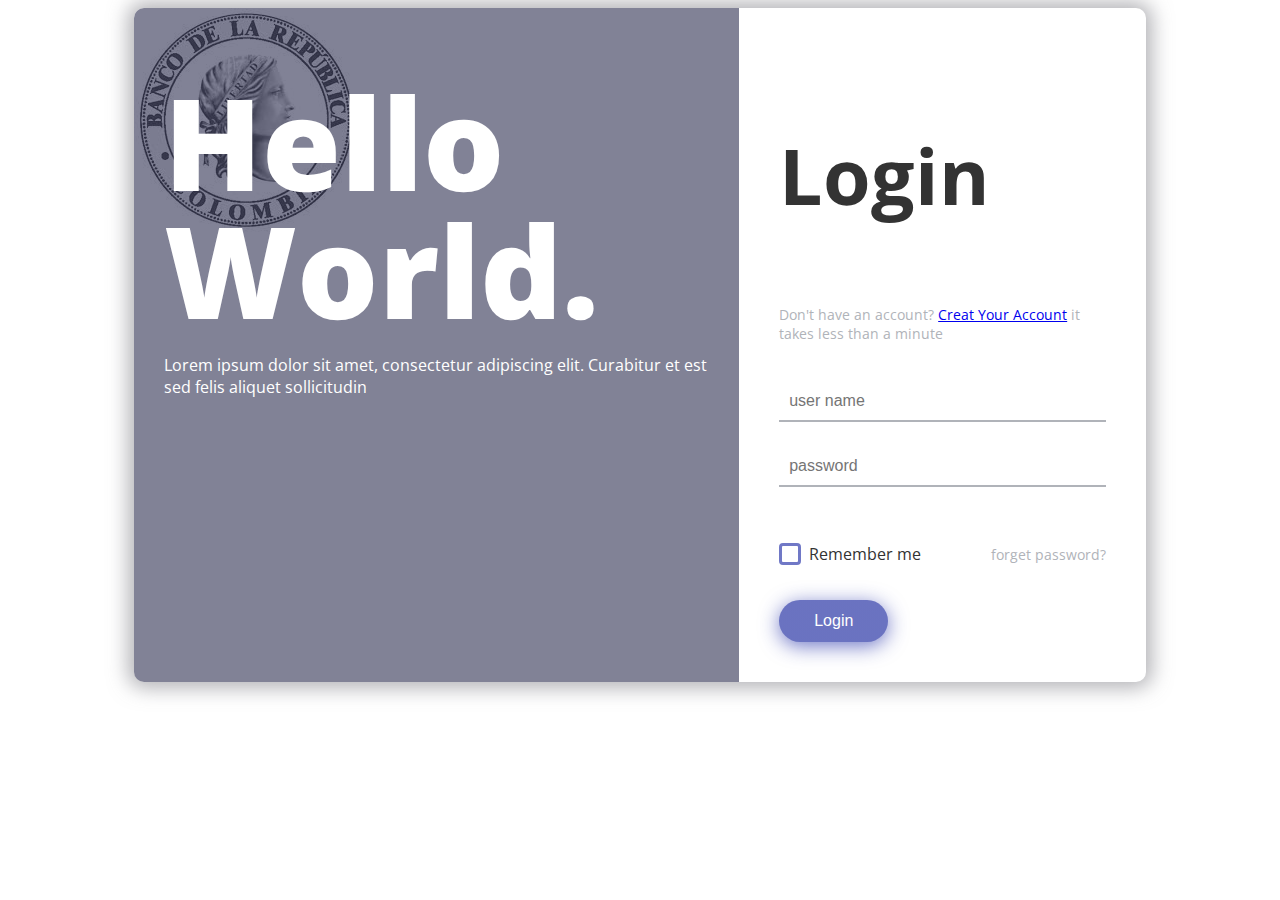
<file: login banco/login-page-in-html-with-css-code/index.html>
<!DOCTYPE html>
<html lang="en" >
<head>
  <meta charset="UTF-8">
  <title>Login Page in HTML with CSS Code Example</title>
  <link href="https://fonts.googleapis.com/css?family=Open+Sans" rel="stylesheet">


<link href="https://maxcdn.bootstrapcdn.com/font-awesome/4.7.0/css/font-awesome.min.css" rel="stylesheet" integrity="sha384-wvfXpqpZZVQGK6TAh5PVlGOfQNHSoD2xbE+QkPxCAFlNEevoEH3Sl0sibVcOQVnN" crossorigin="anonymous"><link rel="stylesheet" href="./style.css">

</head>
<body>
<!-- partial:index.partial.html -->
<div class="box-form">
	<div class="left">
		<div class="overlay">
		<h1>Hello World.</h1>
		<p>Lorem ipsum dolor sit amet, consectetur adipiscing elit.
		Curabitur et est sed felis aliquet sollicitudin</p>
		</div>
	</div>
	
	
		<div class="right">
		<h5>Login</h5>
		<p>Don't have an account? <a href="#">Creat Your Account</a> it takes less than a minute</p>
		<div class="inputs">
			<input type="text" placeholder="user name">
			<br>
			<input type="password" placeholder="password">
		</div>
			
			<br><br>
			
		<div class="remember-me--forget-password">
				<!-- Angular -->
	<label>
		<input type="checkbox" name="item" checked/>
		<span class="text-checkbox">Remember me</span>
	</label>
			<p>forget password?</p>
		</div>
			
			<br>
			<button>Login</button>
	</div>
	
</div>
<!-- partial -->
  
</body>
</html>
</file>
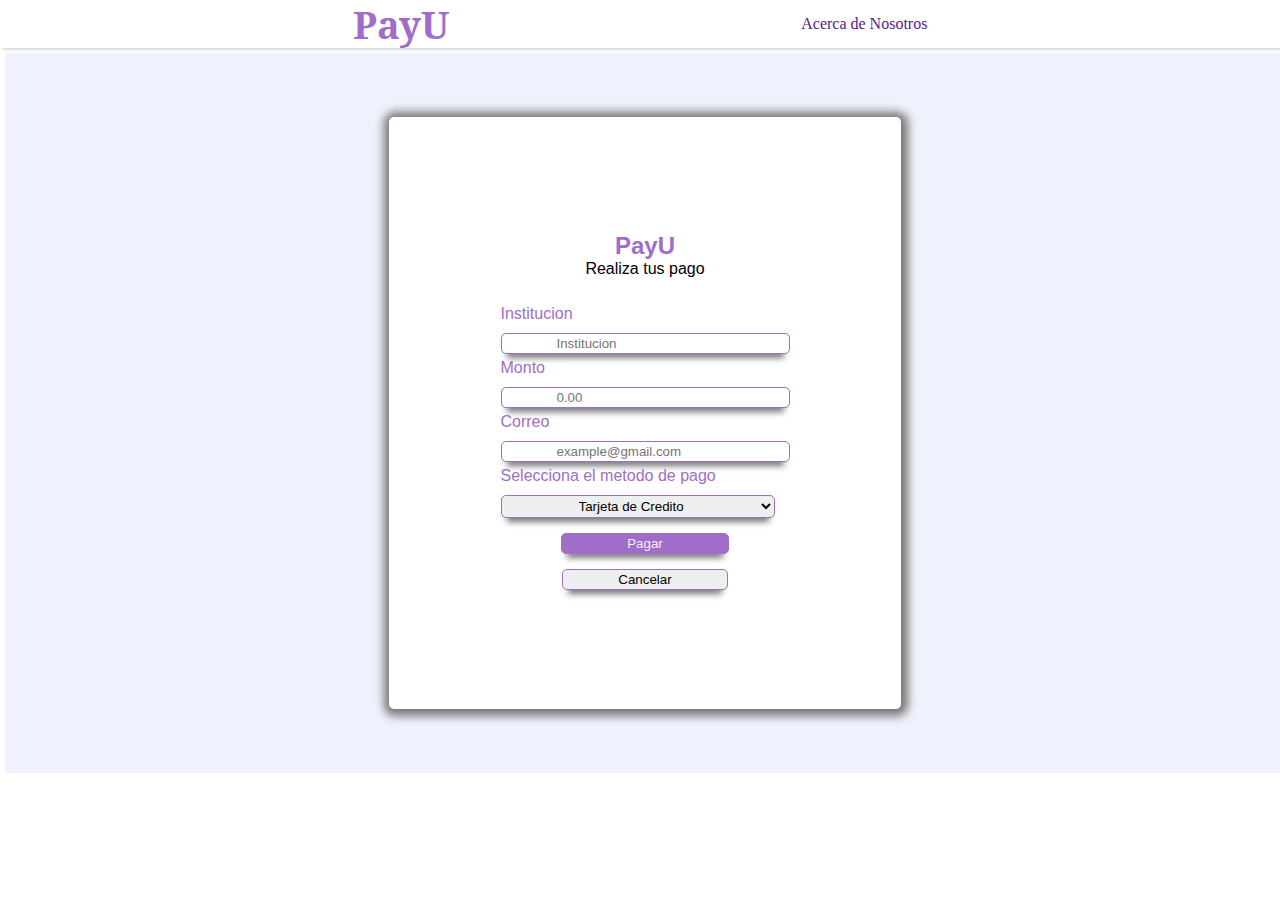
<file: pagos.html>
<!DOCTYPE html>
<html lang="en">
<head>
    <meta charset="UTF-8">
    <meta http-equiv="X-UA-Compatible" content="IE=edge">
    <meta name="viewport" content="width=device-width, initial-scale=1.0">
    <title>Pagos</title>
    <!-- Link css -->
    <link rel="stylesheet" href="./styles/index.css">
    <link rel="stylesheet" href="./styles/pagos.css">
</head>
<body>
    <!-- Header -->
    <section class="header">
        <div class="brand-title">
            <h2>PayU</h2>
        </div>
        <div class="navbar">
            <nav class="nav">
                <ul class="nav-list">
                    <li class="nav-item">
                        <a href="" class="nav-link">Acerca de Nosotros</a>
                    </li>
                </ul>
            </nav>
        </div>
    </section>
    <!-- Fase 1 -->
    <section class="fase1">
        <div class="container-fase">
            <div class="title-fase1">
                <h2>PayU</h2>
                <p>Realiza tus pago</p>
            </div>
            <form action="" method="post">
                <label for="">Institucion</label><br>
                <input type="text" placeholder="Institucion"><br>
                <label for="">Monto</label><br>
                <input type="number" placeholder="0.00"><br>
                <label for="">Correo</label><br>
                <input type="email" placeholder="example@gmail.com"><br>
                <label for="">Selecciona el metodo de pago</label><br>
                <select name="" id="">
                    <option value="">Tarjeta de Credito</option>
                    <option value="">Tarjeta de Debito</option>
                </select>
                <div class="container-button">
                    <input type="submit" value="Pagar">
                    <input type="button" value="Cancelar">
                </div>
            </form>
        </div>
    </section>
</body>
</html>
</file>
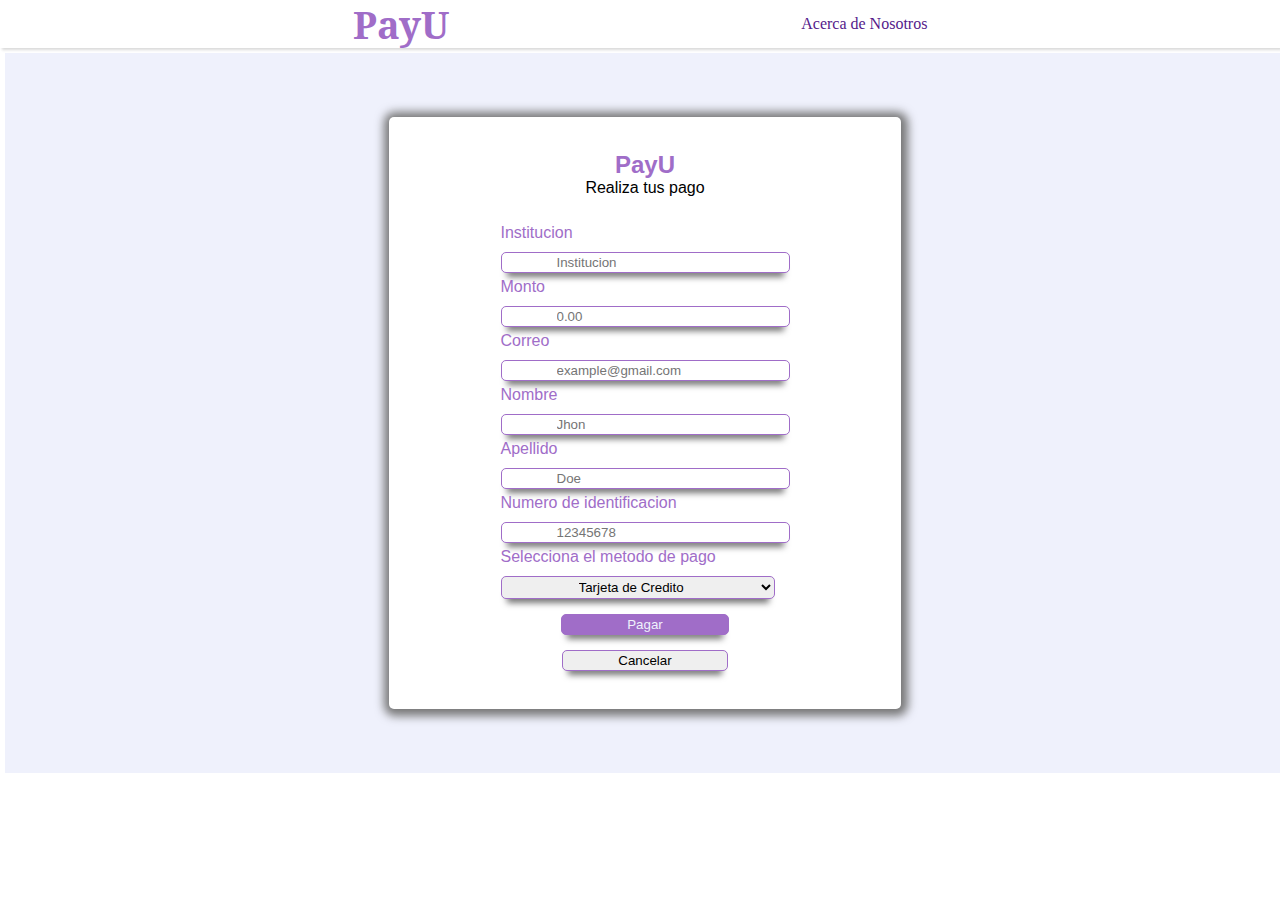
<file: pagos2.html>
<!DOCTYPE html>
<html lang="en">
<head>
    <meta charset="UTF-8">
    <meta http-equiv="X-UA-Compatible" content="IE=edge">
    <meta name="viewport" content="width=device-width, initial-scale=1.0">
    <title>Pagos</title>
    <!-- Link css -->
    <link rel="stylesheet" href="./styles/index.css">
    <link rel="stylesheet" href="./styles/pagos.css">
</head>
<body>
    <!-- Header -->
    <section class="header">
        <div class="brand-title">
            <h2>PayU</h2>
        </div>
        <div class="navbar">
            <nav class="nav">
                <ul class="nav-list">
                    <li class="nav-item">
                        <a href="" class="nav-link">Acerca de Nosotros</a>
                    </li>
                </ul>
            </nav>
        </div>
    </section>
    <!-- Fase 1 -->
    <section class="fase1">
        <div class="container-fase">
            <div class="title-fase1">
                <h2>PayU</h2>
                <p>Realiza tus pago</p>
            </div>
            <form action="" method="post">
                <label for="">Institucion</label><br>
                <input type="text" placeholder="Institucion" readonly><br>
                <label for="">Monto</label><br>
                <input type="number" placeholder="0.00" readonly><br>
                <label for="">Correo</label><br>
                <input type="email" placeholder="example@gmail.com" readonly><br>
                <label for="">Nombre</label><br>
                <input type="text" placeholder="Jhon"><br>
                <label for="">Apellido</label><br>
                <input type="Text" placeholder="Doe"><br>
                <label for="">Numero de identificacion</label><br>
                <input type="number" placeholder="12345678"><br>
                <label for="">Selecciona el metodo de pago</label><br>
                <select name="" id="">
                    <option value="">Tarjeta de Credito</option>
                    <option value="">Tarjeta de Debito</option>
                </select>
                <div class="container-button">
                    <input type="submit" value="Pagar">
                    <input type="button" value="Cancelar">
                </div>
            </form>
        </div>
    </section>
</body>
</html>
</file>
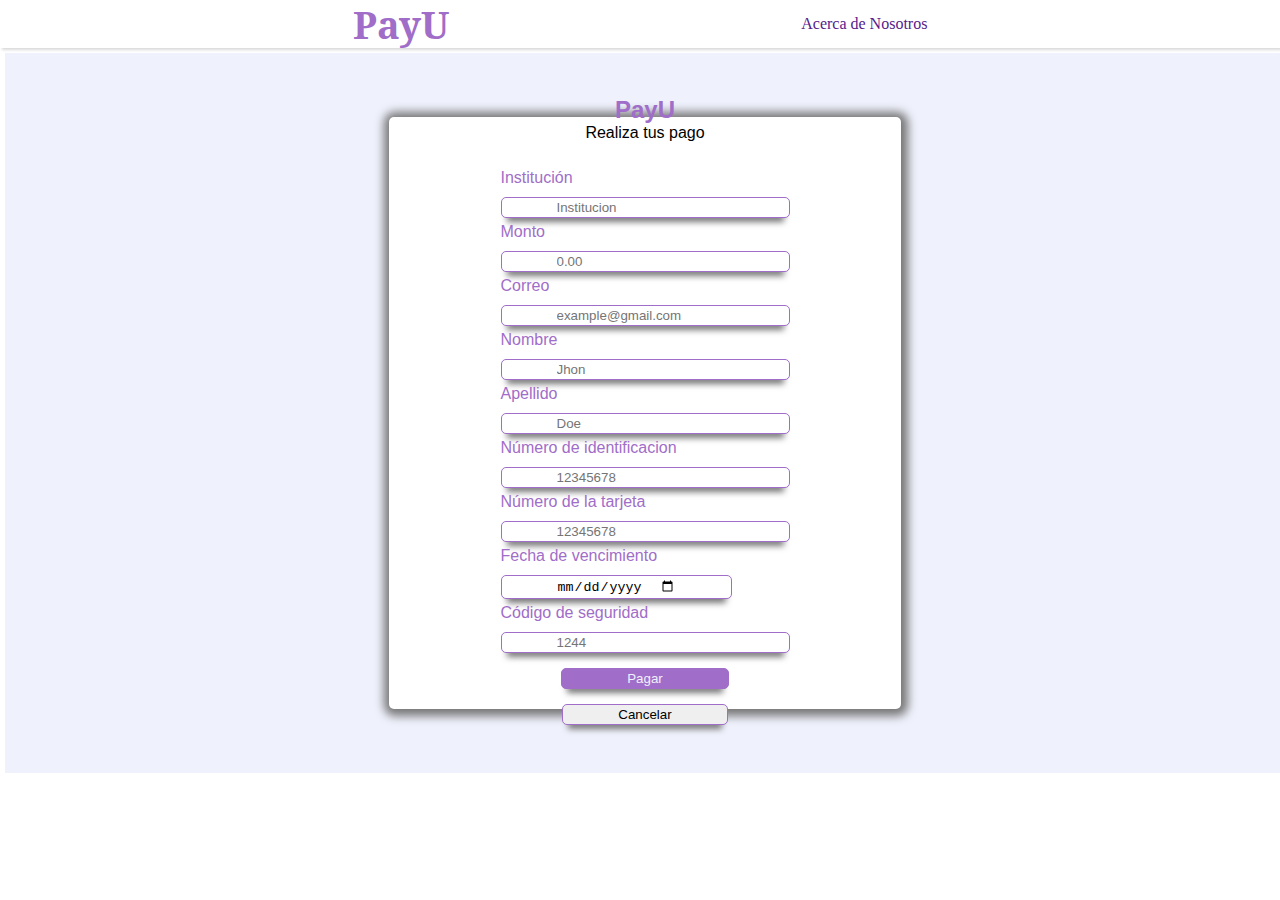
<file: pagos3.html>
<!DOCTYPE html>
<html lang="en">
<head>
    <meta charset="UTF-8">
    <meta http-equiv="X-UA-Compatible" content="IE=edge">
    <meta name="viewport" content="width=device-width, initial-scale=1.0">
    <title>Pagos</title>
    <!-- Link css -->
    <link rel="stylesheet" href="./styles/index.css">
    <link rel="stylesheet" href="./styles/pagos.css">
</head>
<body>
    <!-- Header -->
    <section class="header">
        <div class="brand-title">
            <h2>PayU</h2>
        </div>
        <div class="navbar">
            <nav class="nav">
                <ul class="nav-list">
                    <li class="nav-item">
                        <a href="" class="nav-link">Acerca de Nosotros</a>
                    </li>
                </ul>
            </nav>
        </div>
    </section>
    <!-- Fase 1 -->
    <section class="fase1">
        <div class="container-fase">
            <div class="title-fase1">
                <h2>PayU</h2>
                <p>Realiza tus pago</p>
            </div>
            <form action="" method="post">
                <label for="">Institución</label><br>
                <input type="text" placeholder="Institucion" readonly><br>
                <label for="">Monto</label><br>
                <input type="number" placeholder="0.00" readonly><br>
                <label for="">Correo</label><br>
                <input type="email" placeholder="example@gmail.com" readonly><br>
                <label for="">Nombre</label><br>
                <input type="text" placeholder="Jhon"><br>
                <label for="">Apellido</label><br>
                <input type="Text" placeholder="Doe"><br>
                <label for="">Número de identificacion</label><br>
                <input type="number" placeholder="12345678"><br>
                <label for="">Número de la tarjeta</label><br>
                <input type="number" placeholder="12345678"><br>
                <label for="">Fecha de vencimiento</label><br>
                <input type="date" placeholder="12/12/12"><br>
                <label for="">Código de seguridad</label><br>
                <input type="number" placeholder="1244"><br>
                <div class="container-button">
                    <input type="submit" value="Pagar">
                    <input type="button" value="Cancelar">
                </div>
            </form>
        </div>
    </section>
</body>
</html>
</file>
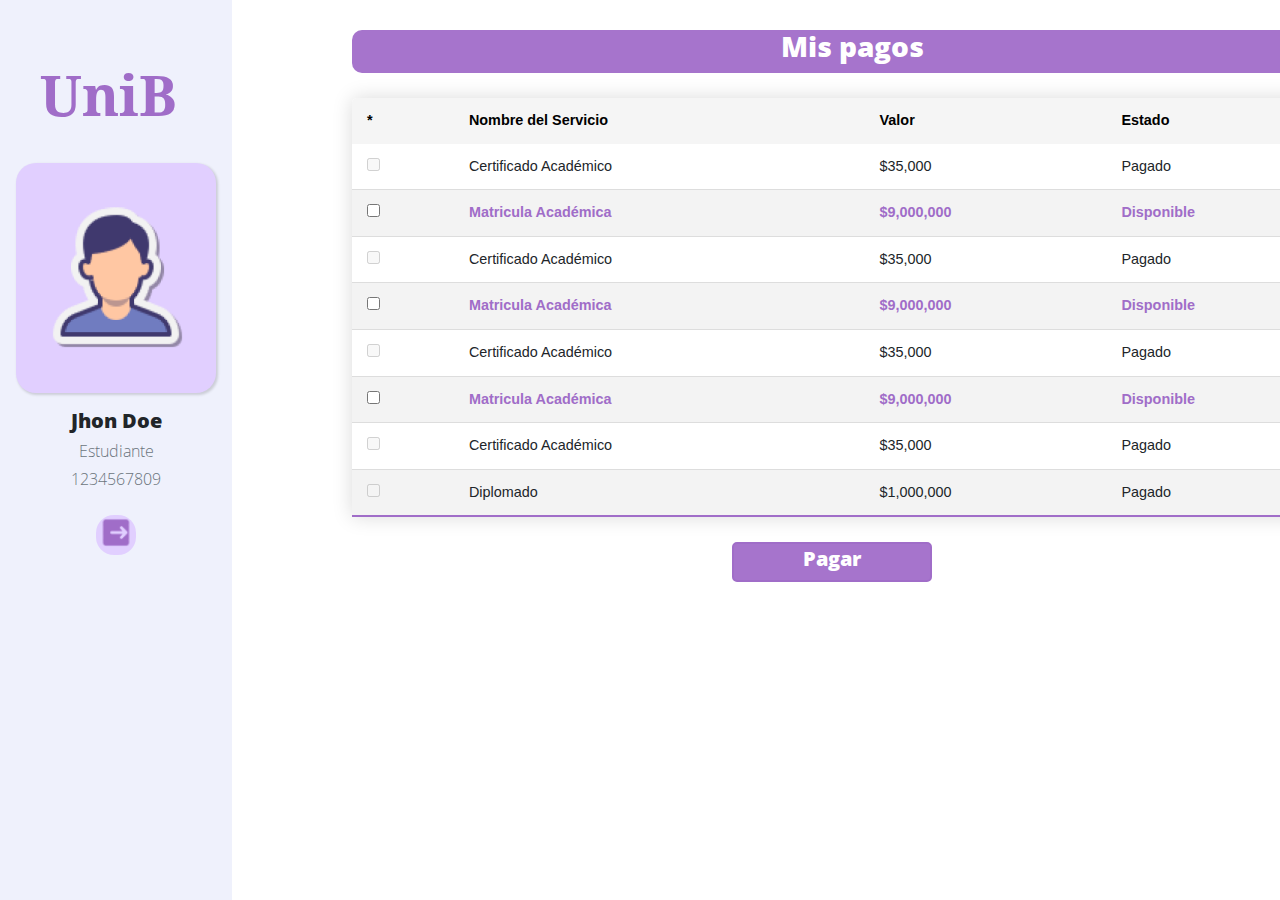
<file: index/availpay.html>
<!doctype html>
<html lang="en">
  <head>
    <!-- Required meta tags -->
    <meta charset="utf-8">
    <meta name="viewport" content="width=device-width, initial-scale=1, shrink-to-fit=no">
    <link rel="stylesheet" href="/assets/css/availpay.css">
    <!-- Bootstrap CSS -->
    <link rel="stylesheet" href="https://cdn.jsdelivr.net/npm/bootstrap@4.3.1/dist/css/bootstrap.min.css" integrity="sha384-ggOyR0iXCbMQv3Xipma34MD+dH/1fQ784/j6cY/iJTQUOhcWr7x9JvoRxT2MZw1T" crossorigin="anonymous">

    <title>Mis pagos</title>
  </head>
  <body>
    <nav class="navbar navbar-expand d-flex flex-column align-item-start">
      <a href="" class="navbar-brand text-light mt-5">
        <div class="display-4 font-weight-bold" style="font-family: Noto Serif; color: #A06DC8;">UniB</div>
      </a>
      <div class="image">
        <img src="/assets/img/User.png" alt="avatar" class=" img-fluid" style="width: 150px;">
      </div>
      <div class="name">
        <h5 class="my-3">Jhon Doe</h5>
      </div>
      <div class="id">
        <p class="text-muted mb-1">Estudiante</p>
        <p class="text-muted mb-4">1234567809</p>
      </div>

      <a  class="circle" href="/index/profile.html">
        <img src="/assets/img/Logout.png" alt="avatar" class=" img-fluid" style="width: 150px;">
      </a>

    </nav>

    <div class="tabla-info">
      <div class="title">
        <h3 class="text-center">Mis pagos</h3>
      </div>
      <table class="content-table">
        <thead>
          <tr class="main">
            <th>*</th>
            <th>Nombre del Servicio</th>
            <th>Valor</th>
            <th>Estado</th>
            
          </tr>
        </thead>
        <tbody>
          <tr class="first-line">
            <td><input class="mark" type="checkbox" disabled></td>
            <td>Certificado Académico</td>
            <td>$35,000</td>
            <td>Pagado</td>
            
          </tr>
          <tr class="active-row">
            <td><input class="mark" type="checkbox"></td>
            <td>Matricula Académica</td>
            <td>$9,000,000</td>
            <td>Disponible</td>
            
          </tr>
          <tr>
            <td><input class="mark" type="checkbox"disabled></td>
            <td>Certificado Académico</td>
            <td>$35,000</td>
            <td>Pagado</td>
            
          </tr>
          <tr class="active-row">
            <td><input class="mark" type="checkbox"></td>
            <td>Matricula Académica</td>
            <td>$9,000,000</td>
            <td>Disponible</td>
            
          </tr>
          <tr>
            <td><input class="mark" type="checkbox" disabled></td>
            <td>Certificado Académico</td>
            <td>$35,000</td>
            <td>Pagado</td>
            
          </tr>
          <tr class="active-row">
            <td><input class="mark" type="checkbox"></td>
            <td>Matricula Académica</td>
            <td>$9,000,000</td>
            <td>Disponible</td>
            
          </tr>
          <tr>
            <td><input class="mark" type="checkbox" disabled></td>
            <td>Certificado Académico</td>
            <td>$35,000</td>
            <td>Pagado</td>
           
          </tr>
          <tr>
            <td><input class="mark" type="checkbox" disabled></td>
            <td>Diplomado</td>
            <td>$1,000,000</td>
            <td>Pagado</td>
           
          </tr>
        </tbody>
      </table>

      <div class="pay">
        <a href="#">Pagar</a>
    </div>
      

    </div>
  </body>
</html>
</file>
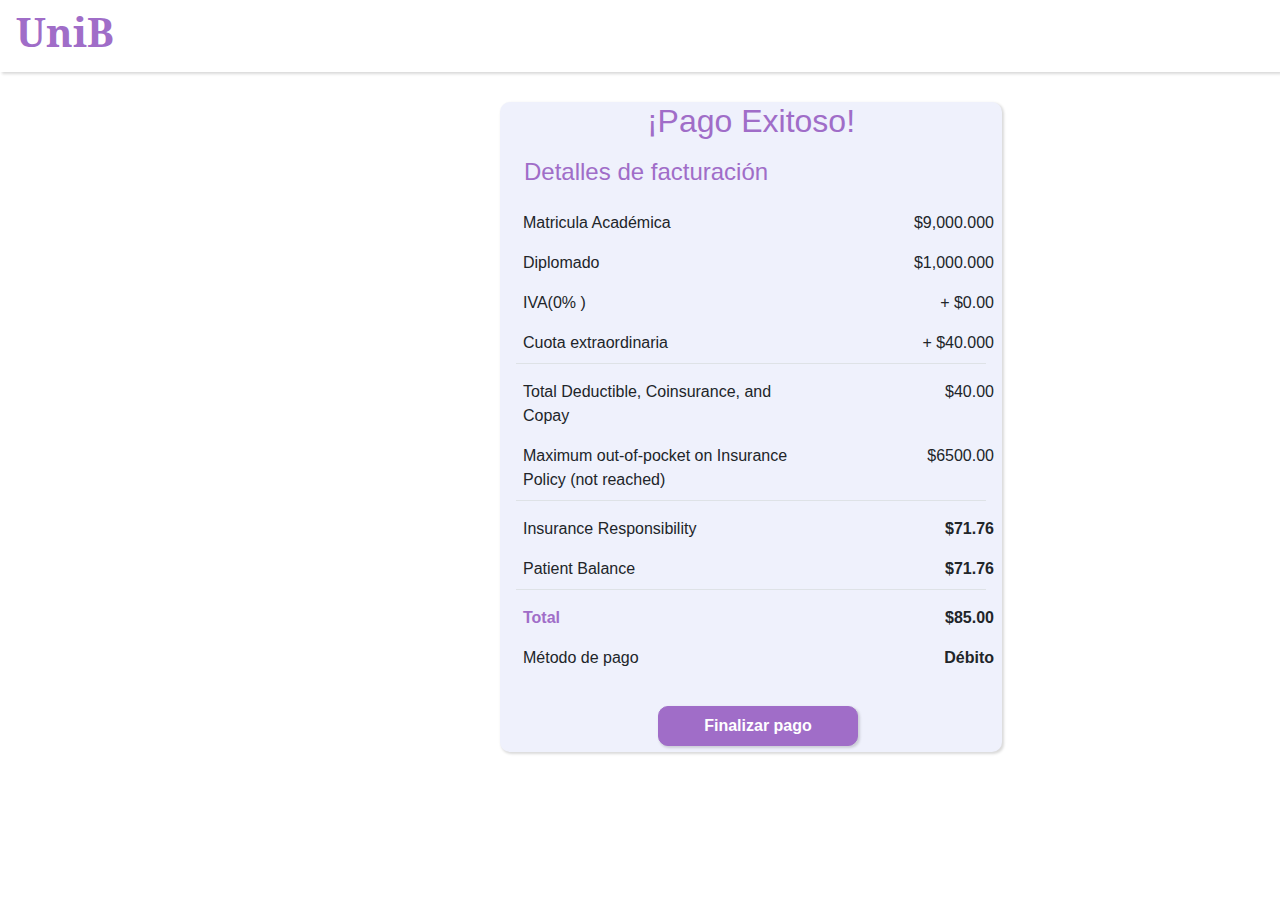
<file: index/endpay.html>
<!doctype html>
<html lang="en">
  <head>
    <!-- Required meta tags -->
    <meta charset="utf-8">
    <meta name="viewport" content="width=device-width, initial-scale=1, shrink-to-fit=no">
    <link rel="stylesheet" href="/assets/css/endpay.css">
    <!-- Bootstrap CSS -->
    <link rel="stylesheet" href="https://cdn.jsdelivr.net/npm/bootstrap@4.3.1/dist/css/bootstrap.min.css" integrity="sha384-ggOyR0iXCbMQv3Xipma34MD+dH/1fQ784/j6cY/iJTQUOhcWr7x9JvoRxT2MZw1T" crossorigin="anonymous">

    <title>UniB-Pago Completado</title>
  </head>
  <body>
    
    <header>
        <div class="navbar">
            <div class="titulo">
                <h1>UniB</h1>
            </div>
        </div>
    
     </header>

    <div class="Box">
        <div style="text-align: center; margin-top:10px; margin-bottom: 10px;color: #A06DC8;"><h2>¡Pago Exitoso!</h2></div>

        <div class="p-2 ml-3"><h4 style="color:#A06DC8 ;">Detalles de facturación</h4></div>
        <div class="p-2 d-flex">
            <div class="col-8">Matricula Académica</div>
            <div class="ml-auto">$9,000.000</div>
        </div>
        <div class="p-2 d-flex">
            <div class="col-8">Diplomado</div>
            <div class="ml-auto">$1,000.000</div>
        </div>
        <div class="p-2 d-flex">
            <div class="col-8">IVA(0% )</div>
            <div class="ml-auto">+ $0.00</div>
        </div>
        <div class="p-2 d-flex">
            <div class="col-8">Cuota extraordinaria</div>
            <div class="ml-auto">+ $40.000</div>
        </div>
        <div class="border-top px-4 mx-3">
        </div>
        <div class="p-2 d-flex pt-3">
            <div class="col-8">Total Deductible, Coinsurance, and Copay</div>
            <div class="ml-auto">$40.00</div>
        </div>
        <div class="p-2 d-flex">
            <div class="col-8">Maximum out-of-pocket on Insurance Policy (not reached)</div>
            <div class="ml-auto">$6500.00</div>
        </div>
        <div class="border-top px-4 mx-3"></div>
        <div class="p-2 d-flex pt-3">
            <div class="col-8">Insurance Responsibility</div>
            <div class="ml-auto"><b>$71.76</b></div>
        </div>
        <div class="p-2 d-flex">
            <div class="col-8">Patient Balance  <span class="fa fa-question-circle text-secondary"></span></div>
            <div class="ml-auto"><b>$71.76</b></div>
        </div>
        <div class="border-top px-4 mx-3"></div>
        <div class="p-2 d-flex pt-3">
            <div class="col-8"><b style="color: #A06DC8 ;">Total</b></div>
            <div class="ml-auto"><b class="green">$85.00</b></div>
        </div>
        <div class="p-2 d-flex">
            <div class="col-8">Método de pago</div>
            <div class="ml-auto"><b class="green">Débito</b></div>
        </div>

        <div class="p-2 d-flex" >
            <button class="volver" >Finalizar pago</button>
        </div>
    </div>
      

    </div>
  </body>
</html>
</file>
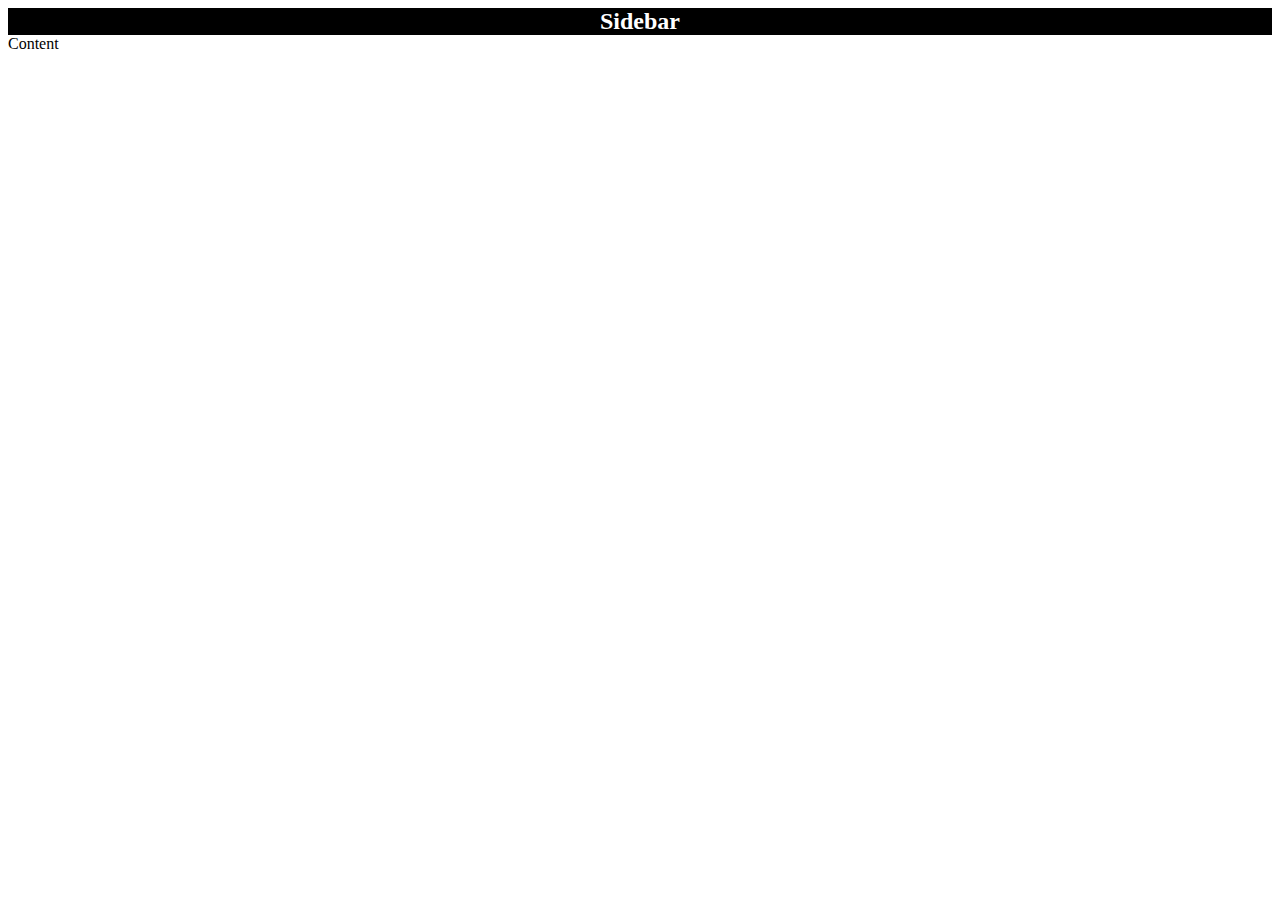
<file: index/example.html>
<!DOCTYPE html>
<html lang="en">
<head>
    <meta charset="UTF-8">
    <meta http-equiv="X-UA-Compatible" content="IE=edge">
    <meta name="viewport" content="width=device-width, initial-scale=1.0">
    <title>Document</title>
    <link rel="stylesheet" href="/assets/css/example.css">
</head>
<body>
    <div class="main-container">
        <aside class="sidebar">
           <span class="inner-text"> Sidebar </span>
        </aside>

        <main class="content">
            <spanclass="inner-text"> Content </span>

        </main>
    </div>
    
</body>
</html>
</file>
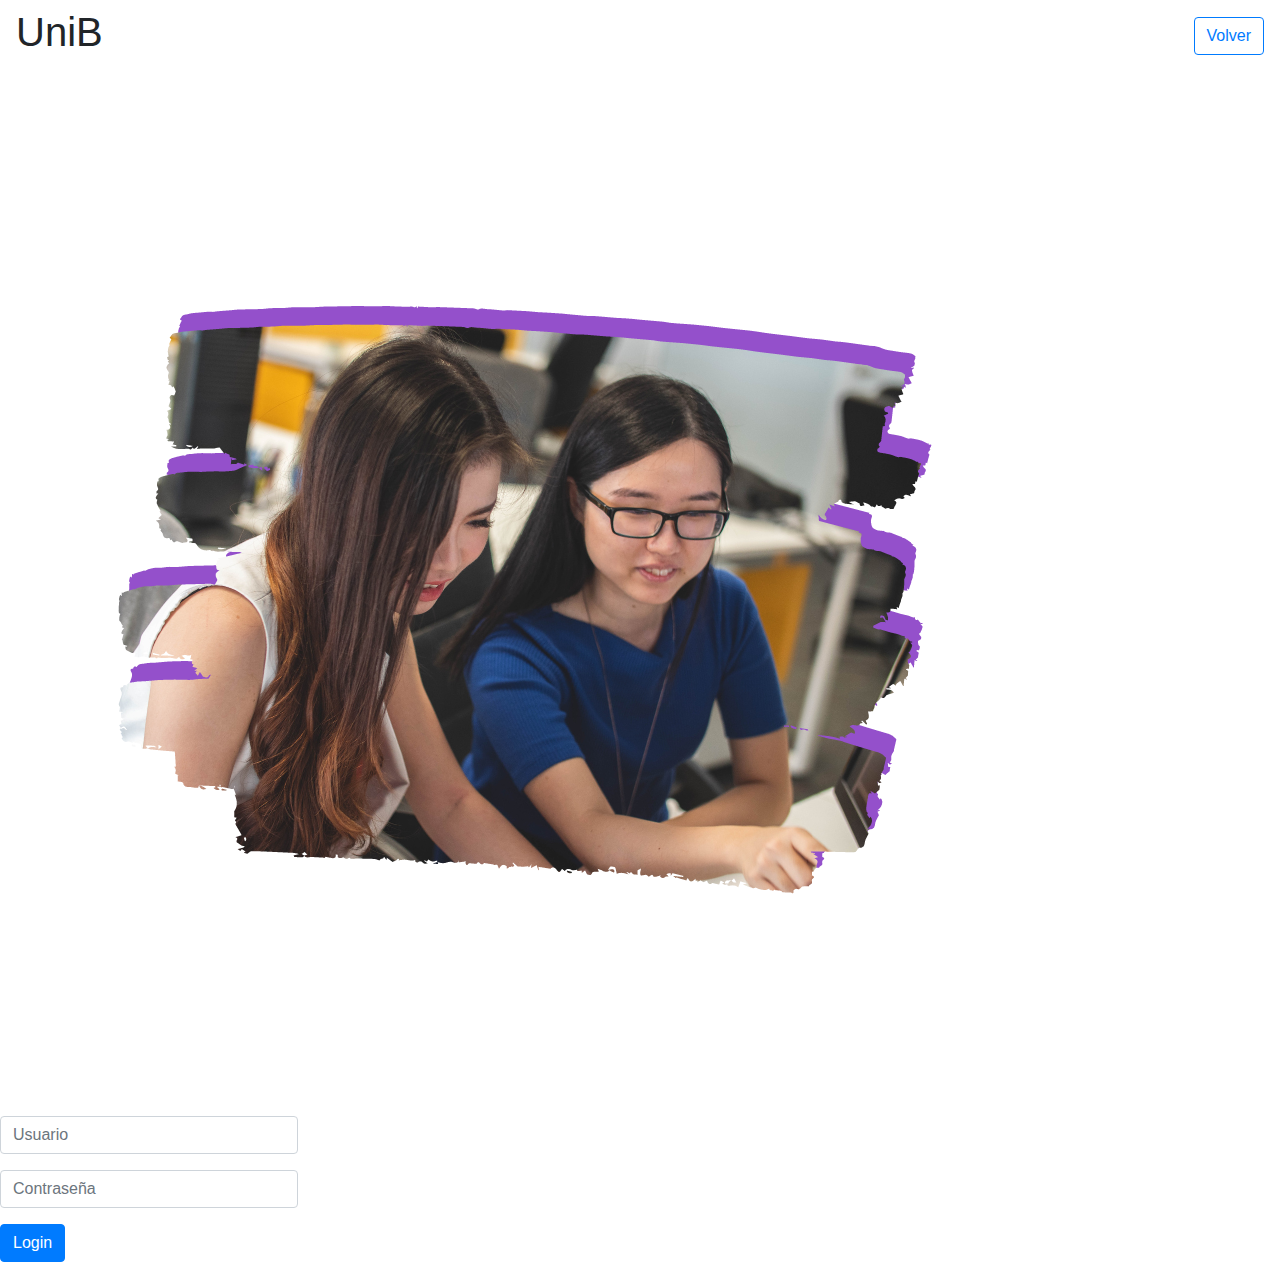
<file: index/login.html>
<!doctype html>
<html lang="en">
  <head>
    <!-- Required meta tags -->
    <meta charset="utf-8">
    <meta name="viewport" content="width=device-width, initial-scale=1, shrink-to-fit=no">

    <!-- Bootstrap CSS -->
    <link rel="stylesheet" href="https://cdn.jsdelivr.net/npm/bootstrap@4.3.1/dist/css/bootstrap.min.css" integrity="sha384-ggOyR0iXCbMQv3Xipma34MD+dH/1fQ784/j6cY/iJTQUOhcWr7x9JvoRxT2MZw1T" crossorigin="anonymous">

    <title>LogIn</title>
  </head>
  <body>
    <header>
        <div class="navbar">
            <div class="titulo">
                <h1>UniB</h1>
            </div>
            <div>
                <button type="button" class="btn btn-outline-primary">Volver</button>
            </div>

        </div>
    
     </header>

     <div class="form">
        <div class="imagen">
            <img src="/assets/img/login.png" alt="login">
        </div>

        <div class="formulario">
            <div class="form-group row">
                <div class="col-sm-3">
                  <input type="email" class="form-control" id="inputuser" placeholder="Usuario">
                </div>
            </div>
               <div class="form-group row">
                <div class="col-sm-3">
                  <input type="password" class="form-control" id="inputpassword" placeholder="Contraseña">
                </div>
              </div>

              <button type="button" class="btn btn-primary">Login</button>
                
        </div>
     </div>

     

    <!-- Optional JavaScript -->
    <!-- jQuery first, then Popper.js, then Bootstrap JS -->
    <script src="https://code.jquery.com/jquery-3.3.1.slim.min.js" integrity="sha384-q8i/X+965DzO0rT7abK41JStQIAqVgRVzpbzo5smXKp4YfRvH+8abtTE1Pi6jizo" crossorigin="anonymous"></script>
    <script src="https://cdn.jsdelivr.net/npm/popper.js@1.14.7/dist/umd/popper.min.js" integrity="sha384-UO2eT0CpHqdSJQ6hJty5KVphtPhzWj9WO1clHTMGa3JDZwrnQq4sF86dIHNDz0W1" crossorigin="anonymous"></script>
    <script src="https://cdn.jsdelivr.net/npm/bootstrap@4.3.1/dist/js/bootstrap.min.js" integrity="sha384-JjSmVgyd0p3pXB1rRibZUAYoIIy6OrQ6VrjIEaFf/nJGzIxFDsf4x0xIM+B07jRM" crossorigin="anonymous"></script>
  </body>
</html>
</file>
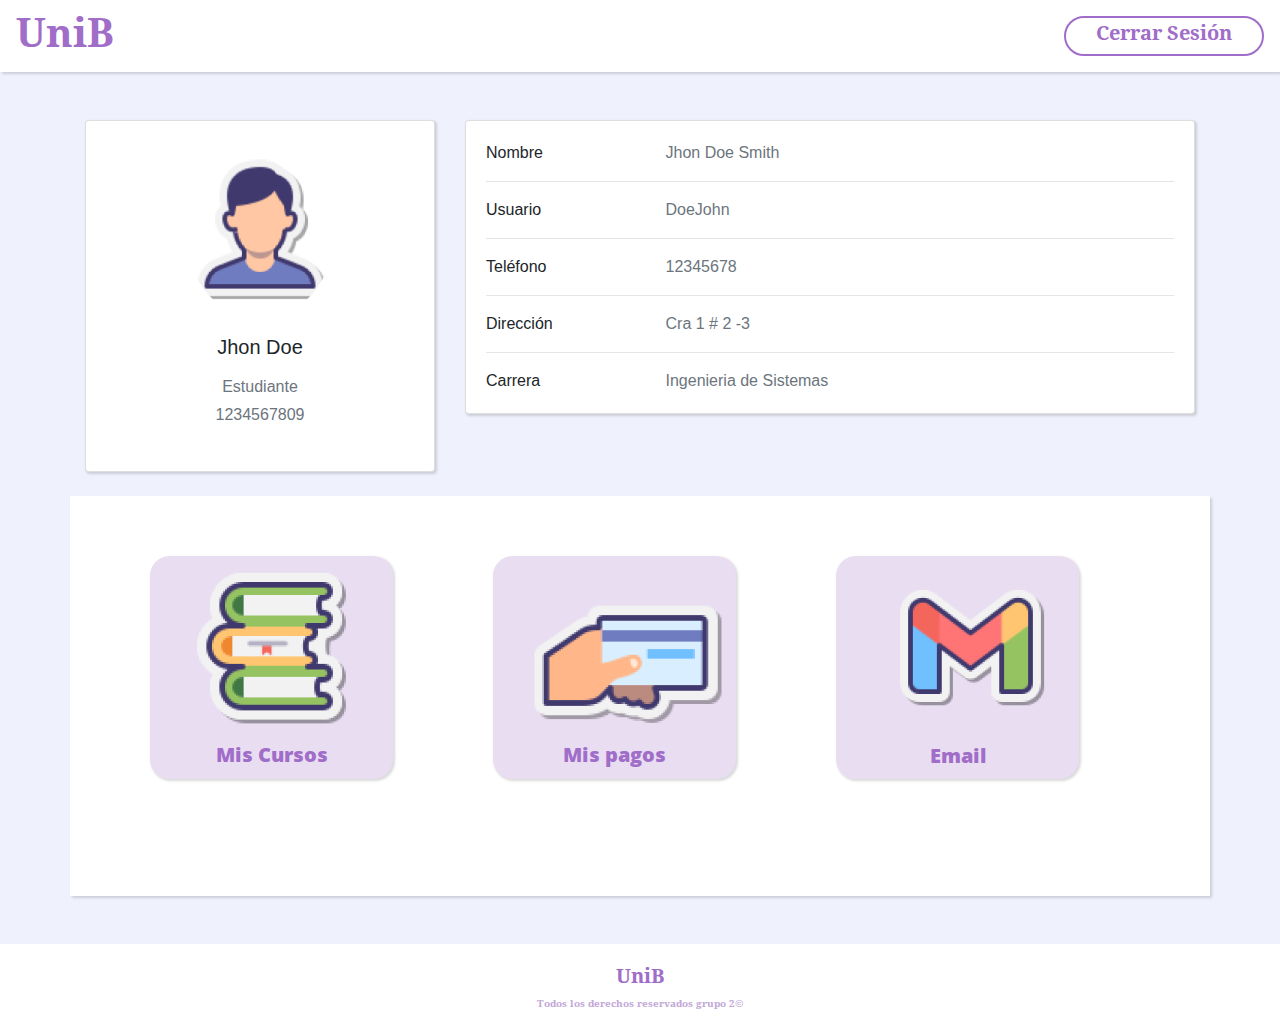
<file: index/profile.html>
<!doctype html>
<html lang="en">
  <head>
    <!-- Required meta tags -->
    <meta charset="utf-8">
    <meta name="viewport" content="width=device-width, initial-scale=1, shrink-to-fit=no">
    <link rel="stylesheet" href="/assets/css/styleprofile.css">

    <!-- Bootstrap CSS -->
    <link rel="stylesheet" href="https://cdn.jsdelivr.net/npm/bootstrap@4.3.1/dist/css/bootstrap.min.css" integrity="sha384-ggOyR0iXCbMQv3Xipma34MD+dH/1fQ784/j6cY/iJTQUOhcWr7x9JvoRxT2MZw1T" crossorigin="anonymous">

    <title>UniB-Profile</title>
  </head>
  <body>
    <header>
        <div class="navbar">
            <div class="titulo">
                <h1>UniB</h1>
            </div>

            <div class="cerrar-sesion">
                <a href="/index.html">Cerrar Sesión</a>
            </div>
        </div>
    
     </header>
    <section style="background-color: #EFF1FC;">
        <div class="container py-5">
          <div class="row">
            <div class="col-lg-4" >
              <div class="card mb-4" style="box-shadow: rgba(0, 0, 0, 0.15) 1.95px 1.95px 2.6px;">
                <div class="card-body text-center">
                  <img src="/assets/img/User.png" alt="avatar"
                    class="rounded-circle img-fluid" style="width: 150px;">
                  <h5 class="my-3">Jhon Doe</h5>
                  <p class="text-muted mb-1">Estudiante</p>
                  <p class="text-muted mb-4">1234567809</p>
                </div>
              </div>
            </div>
            <div class="col-lg-8" >
              <div class="card mb-4" style="box-shadow: rgba(0, 0, 0, 0.15) 1.95px 1.95px 2.6px;">
                <div class="card-body">
                  <div class="row">
                    <div class="col-sm-3">
                      <p class="mb-0">Nombre</p>
                    </div>
                    <div class="col-sm-9">
                      <p class="text-muted mb-0">Jhon Doe Smith</p>
                    </div>
                  </div>
                  <hr>
                  <div class="row">
                    <div class="col-sm-3">
                      <p class="mb-0">Usuario</p>
                    </div>
                    <div class="col-sm-9">
                      <p class="text-muted mb-0">DoeJohn</p>
                    </div>
                  </div>
                  <hr>
                  <div class="row">
                    <div class="col-sm-3">
                      <p class="mb-0">Teléfono</p>
                    </div>
                    <div class="col-sm-9">
                      <p class="text-muted mb-0">12345678</p>
                    </div>
                  </div>
                  <hr>
                  <div class="row">
                    <div class="col-sm-3">
                      <p class="mb-0">Dirección</p>
                    </div>
                    <div class="col-sm-9">
                      <p class="text-muted mb-0">Cra 1 # 2 -3</p>
                    </div>
                  </div>
                  <hr>
                  <div class="row">
                    <div class="col-sm-3">
                      <p class="mb-0">Carrera</p>
                    </div>
                    <div class="col-sm-9">
                      <p class="text-muted mb-0">Ingenieria de Sistemas</p>
                    </div>
                  </div>
                </div>
              </div>
            </div>
                
                  <div class="cardx ">
                    <div class="opciones1">
                      <img src="/assets/img/Books.png" alt="avatar"
                        class="rounded-circle img-fluid">
                        <div class="text1" >
                          <a href="#">Mis Cursos</a>
                        </div>
                      
                    </div>
                    <div class="opciones">
                      <img src="/assets/img/Card Payment.png" alt="avatar">
                      <div class="text2" >
                        <a href="#">Mis pagos</a>
                      </div>
                      
                    </div>
                    <div class="opciones">
                      <img src="/assets/img/Gmail.png" alt="avatar">
                      <div class="text3" >
                        <a href="#">Email</a>
                      </div>
                     
                      
                    </div>
                  </div>
              </div>
            </div>
          </div>
        </div>
      </section>

      <footer>
        <div class="footer">
            <div class="titulo">
                <h1>UniB</h1>
            </div>
            <div class="contacto">
                <p>Todos los derechos reservados grupo 2©</p>
                <p>
     </footer>
    
    

    <!-- Optional JavaScript -->
    <!-- jQuery first, then Popper.js, then Bootstrap JS -->
    <script src="https://code.jquery.com/jquery-3.3.1.slim.min.js" integrity="sha384-q8i/X+965DzO0rT7abK41JStQIAqVgRVzpbzo5smXKp4YfRvH+8abtTE1Pi6jizo" crossorigin="anonymous"></script>
    <script src="https://cdn.jsdelivr.net/npm/popper.js@1.14.7/dist/umd/popper.min.js" integrity="sha384-UO2eT0CpHqdSJQ6hJty5KVphtPhzWj9WO1clHTMGa3JDZwrnQq4sF86dIHNDz0W1" crossorigin="anonymous"></script>
    <script src="https://cdn.jsdelivr.net/npm/bootstrap@4.3.1/dist/js/bootstrap.min.js" integrity="sha384-JjSmVgyd0p3pXB1rRibZUAYoIIy6OrQ6VrjIEaFf/nJGzIxFDsf4x0xIM+B07jRM" crossorigin="anonymous"></script>
  </body>
</html>
</file>
<file: login banco/login-page-in-html-with-css-code/style.css>
body {
  background-image: linear-gradient(135deg, #ffffff 10%, #ffffff 100%);
  background-size: cover;
  background-repeat: no-repeat;
  background-attachment: fixed;
  font-family: "Open Sans", sans-serif;
  color: #333333;
}

.box-form {
  margin: 0 auto;
  width: 80%;
  background: #FFFFFF;
  border-radius: 10px;
  overflow: hidden;
  display: flex;
  flex: 1 1 100%;
  align-items: stretch;
  justify-content: space-between;
  box-shadow: 0 0 20px 6px #6d6d7585;
}
@media (max-width: 980px) {
  .box-form {
    flex-flow: wrap;
    text-align: center;
    align-content: center;
    align-items: center;
  }
}
.box-form div {
  height: auto;
}
.box-form .left {
  color: #FFFFFF;
  background-repeat: no-repeat;
  background-image: url("[data-uri]");
  overflow: hidden;
}
.box-form .left .overlay {
  padding: 30px;
  width: 100%;
  height: 100%;
  background: #464764ad;
  overflow: hidden;
  box-sizing: border-box;
}
.box-form .left .overlay h1 {
  font-size: 10vmax;
  line-height: 1;
  font-weight: 900;
  margin-top: 40px;
  margin-bottom: 20px;
}
.box-form .left .overlay span p {
  margin-top: 30px;
  font-weight: 900;
}
.box-form .left .overlay span a {
  background: #464764ad;
  color: #FFFFFF;
  margin-top: 10px;
  padding: 14px 50px;
  border-radius: 100px;
  display: inline-block;
  box-shadow: 0 3px 6px 1px #042d4657;
}
.box-form .left .overlay span a:last-child {
  background: #1dcaff;
  margin-left: 30px;
}
.box-form .right {
  padding: 40px;
  overflow: hidden;
}
@media (max-width: 980px) {
  .box-form .right {
    width: 100%;
  }
}
.box-form .right h5 {
  font-size: 6vmax;
  line-height: 0;
}
.box-form .right p {
  font-size: 14px;
  color: #B0B3B9;
}
.box-form .right .inputs {
  overflow: hidden;
}
.box-form .right input {
  width: 100%;
  padding: 10px;
  margin-top: 25px;
  font-size: 16px;
  border: none;
  outline: none;
  border-bottom: 2px solid #B0B3B9;
}
.box-form .right .remember-me--forget-password {
  display: flex;
  justify-content: space-between;
  align-items: center;
}
.box-form .right .remember-me--forget-password input {
  margin: 0;
  margin-right: 7px;
  width: auto;
}
.box-form .right button {
  
  color: #fff;
  font-size: 16px;
  padding: 12px 35px;
  border-radius: 50px;
  display: inline-block;
  border: 0;
  outline: 0;
  box-shadow: 0px 4px 20px 0px #2330a8a6;
  background-image: linear-gradient(#2330a8a6, #2330a8a6 10%, #2330a8a6 100%);
}

label {
  display: block;
  position: relative;
  margin-left: 30px;
}

label::before {
  content: ' \f00c';
  position: absolute;
  font-family: FontAwesome;
  background: transparent;
  border: 3px solid #2330a8a6;
  border-radius: 4px;
  color: transparent;
  left: -30px;
  transition: all 0.2s linear;
}

label:hover::before {
  font-family: FontAwesome;
  content: ' \f00c';
  color: #fff;
  cursor: pointer;
  background: #2330a8a6;
}

label:hover::before .text-checkbox {
  background: #2330a8a6;
}

label span.text-checkbox {
  display: inline-block;
  height: auto;
  position: relative;
  cursor: pointer;
  transition: all 0.2s linear;
}

label input[type="checkbox"] {
  display: none;
}
</file>
<file: styles/index.css>
@font-face {
    font-family: 'Noto Serif';
    src:  url('/assets/fonts/Noto_Serif/NotoSerif-Bold.ttf') format('truetype');
  }

  @font-face {
    font-family: 'Open Sans bold';
    src:  url('/assets/fonts/open-sans/OpenSans-ExtraBold.ttf') format('truetype');
    font-weight: normal;
  }

html {
    scroll-behavior: smooth;
}

body {
    margin: 0;
}

.header {
    width: 100%;
    height: 3rem;
    display: flex;
    justify-content: space-evenly;
    align-items: center;
    box-shadow: rgba(0, 0, 0, 0.15) 1.95px 1.95px 2.6px;
}

.brand-title{
    margin-left: 10px;
}

.brand-title h2 {
    color: #A06DC8;
    font-size: 38px;
    font-family: 'Noto Serif';
}

.header .nav-list {
    list-style: none;
    display: inline;
    padding: 0;
}

.header .nav-item {
    display: inline;
    margin: 0 10px 0 10px;
}

.header .nav-link {
    text-decoration: none;
}

.header #log-in {
    border: 1px solid #A06DC8;
    border-radius: 10px;
    padding: 3px 55px;
}

/* Information Style */

.information {
    margin-top: 6px;
    width: 100%;
    height: 25rem;
    background-color: #EFF1FC;
    display: flex;
    align-items: center;
    justify-content: space-evenly;
}

.information .container-inf {
    font-family: 'Segoe UI', Tahoma, Geneva, Verdana, sans-serif;
    display: flex;
    flex-direction: column;
}

.information .container-inf .title-inf {
    margin: 0;
    font-size: 38px;
}

.information .container-inf span {
    color: #A06DC8;
}

.invitation{
    width: 250px;
    height: 1.8rem;
    background-color: #ffffffff;
    border-radius: 5px;
    box-shadow: rgba(0, 0, 0, 0.15) 1.95px 1.95px 2.6px;
}



.information .container-inf a {
    color: #A06DC8;
    text-decoration: none;
    border-radius: 5px;
}


/* Footer Style */

.footer {
    width: 100%;
    height: 14rem;
    display: flex;
    align-items: center;
    justify-content: space-evenly;
}

.footer-information {
    font-family: 'Segoe UI', Tahoma, Geneva, Verdana, sans-serif;
}

.footer-information h2 {
    color: #A06DC8;
    font-weight: 400;
    font-size: 28px;
}

.footer .sedes {
    display: flex;
    font-family: 'Segoe UI', Tahoma, Geneva, Verdana, sans-serif;
}

.sede h2 {
    margin: 0 15px;
    font-size: 16px;
    font-weight: 700;
}

.sede a {
    margin: 0 15px;
    font-size: 12px;
    font-weight: 700;
    text-decoration: none;
}
</file>
<file: styles/pagos.css>
.fase1 {
    height: 45rem;
    width: 100%;
    background-color: #EFF1FC;
    margin: 5px;
    display: flex;
    justify-content: center;
    align-items: center;
}

.fase1 .container-fase {
    border: 1px solid black;
    width: 40%;
    height: 37rem;
    display: flex;
    justify-content: center;
    align-items: center;
    flex-direction: column;
    background-color: white;
    border-radius: 5px;
    border: none;
    box-shadow: 1px 1px 10px 6px #777;
}

.fase1 label {
    color: #A06DC8;
    font-family: 'Segoe UI', Tahoma, Geneva, Verdana, sans-serif;
}

.fase1 input {
    border-radius: 5px;
    box-shadow: 0 10px 6px -6px #777;
    border: 1px solid #A06DC8;
    margin: 10px 0 5px 0;
    padding: 2px 55px;
}

.fase1 select {
    padding: 2px 73px;
    border-radius: 5px;
    box-shadow: 0 10px 6px -6px #777;
    border: 1px solid #A06DC8;
    margin: 10px 0 5px 0;
}

.title-fase1 {
    display: flex;
    flex-direction: column;
    justify-content: flex-start;
    align-items: center;
    margin: 0 0 25px 0;
}

.container-button {
    display: flex;
    justify-content: center;
    flex-direction: column;
    align-items: center;
}

.container-button input[type=submit] {
    padding: 2px 65px;
    background-color: #A06DC8;
    color: #EFF1FC;
    cursor: pointer;
}

.container-button input[type=submit]:hover {
    background-color: white;
    color: #A06DC8;
    transition: 1s;
}

.fase1 h2 {
    font-family: 'Segoe UI', Tahoma, Geneva, Verdana, sans-serif;
    margin: 0;
    color: #A06DC8;
}

.fase1 p {
    font-family: 'Segoe UI', Tahoma, Geneva, Verdana, sans-serif;
    margin: 0 0 25px 0;
}

.fase1 .title-fase1 {
    width: 30%;
    height: 3rem;
}
</file>
<file: assets/css/availpay.css>
@font-face {
    font-family: 'Noto Serif';
    src:  url('/assets/fonts/Noto_Serif/NotoSerif-Bold.ttf') format('truetype');
  }

  @font-face {
    font-family: 'Open Sans bold';
    src:  url('/assets/fonts/open-sans/OpenSans-ExtraBold.ttf') format('truetype');
    font-weight: normal;
  }

  @font-face {
    font-family: 'Open Sans light';
    src:  url('/assets/fonts/open-sans/OpenSans-Light.ttf') format('truetype');
    font-weight: normal;
  }



*{
    margin: 0;
    padding: 0;
    box-sizing: border-box;
    
}

body{
   min-height: 100vh;
    background: #f1f1f1;
    display: flex;
    background-color: #ffffff;
}

.navbar{
    width: 250px;
    height: 100vh;
    position: fixed;
    background-color: #EFF1FC;
    transition: 0.4s;
    display: flex;

}

.image{
    margin-top: 30px;
    width: 200px;
    height: 230px;
    background-color: #E1CFFF;
    display: flex;
    justify-content: center;
    align-items: center;
    border-radius: 20px ;
    box-shadow: rgba(0, 0, 0, 0.15) 1.95px 1.95px 2.6px;
}

.nav-link{
    font-size: 1.25em;
}

.nav-link:active, .nav-link:focus, .nav-link:hover{
    background-color: #f1f1f1;
}

.name{
    font-family: 'Open Sans bold';
}

.id{
    font-family: 'Open Sans light';
    display: inline;
    text-align: center;
    margin-top: -10px;
}

.circle{
    background-color:  #E1CFFF;
    ;
    width: 40px;
    height: 40px;
    border-radius: 45%;
    
   
}

.circle:hover{
    background-color: #cfcadb;
    
}

.circle img{
    width: 35px;
    height: 35px;
    border-radius: 45%;
    position: center;
}

.content-table {
    border-collapse: collapse;
    margin: 25px 0;
    font-size: 0.9em;
    min-width: 400px;
    border-radius: 5px 5px 0 0;
    overflow: hidden;
    box-shadow: 0 0 20px rgba(0, 0, 0, 0.15);
    width: 1000px;
    height: 100px;
    margin-left: 120px;
}

.content-table thead tr {
    background-color: #F5F5F5;
    color: black;
    text-align: left;
    font-weight: bold;
}

.content-table th,
.content-table td {
    padding: 12px 15px;
}

.content-table tr:hover {
    background-color: #EEE3FF;
    color: #A06DC8;
    
   
}



.content-table tbody tr {
    border-bottom: 1px solid #dddddd;
}

.content-table tbody tr:nth-of-type(even) {
    background-color: #f3f3f3;
}

.content-table tbody tr:last-of-type {
    border-bottom: 2px solid #A06DC8;
}

.content-table tbody tr:last-of-type:hover{
    background-color: #EEE3FF;
    color: #A06DC8;
}


.content-table tbody tr.active-row {
    font-weight: bold;
    color: #A06DC8;
}

.content-table tbody tr.active-row:hover {
    background-color: #EEE3FF;
    color: #A06DC8;
}

.botón-pago-general{
    display: inline;
    margin-left: 550px;
}

.pay{
    color: #f6f3f3;
    background-color: #a674cc;
    width: 200px;
    height: 40px;
    border-radius: 5px;
    border: 2px solid #A06DC8;
    text-align: center;
    font-family: 'Open Sans bold';
    font-size: 20px;
    font-weight: bold;
    text-decoration: none;
    display: inline-block;
    margin-left: 500px;
}

.pay:hover{
    background-color: #A06DC8;
    color: #ffffff;
}

.pay:hover a{
    text-decoration: none;
    color: #f0f0f0;

}

.pay a{
    text-decoration: none;
    color: #ffffff;
}

.title{
    font-family: 'Open Sans bold';
    font-size: 1.5em;
    margin-left: 120px;
    margin-top: 20px;
    width: 1000px;
    height: 43px;
    background-color: #a674cc;
    border-radius: 10px;
    color: #ffffff;
}

.title h3{
    margin-top: 30px;
}
</file>
<file: assets/css/endpay.css>
@font-face {
    font-family: 'Noto Serif';
    src:  url('/assets/fonts/Noto_Serif/NotoSerif-Bold.ttf') format('truetype');
  }

  @font-face {
    font-family: 'Open Sans bold';
    src:  url('/assets/fonts/open-sans/OpenSans-ExtraBold.ttf') format('truetype');
    font-weight: normal;
  }

  @font-face {
    font-family: 'Open Sans light';
    src:  url('/assets/fonts/open-sans/OpenSans-Light.ttf') format('truetype');
    font-weight: normal;
  }



*{
    margin: 0;
    padding: 0;
    box-sizing: border-box;
    
}
.navbar{
    background-color: #FFFFFF;
    border-radius: 0px;
    margin-bottom: 0px;
    padding: 30px;
    color: #A06DC8;
    font-family: 'Noto Serif';
    box-shadow: rgba(0, 0, 0, 0.15) 1.95px 1.95px 2.6px;
}

.Box{
    width: 502px;
    height: 650px;
    background-color: #EFF1FC;
    margin-top: 30px;
    margin-left: 500px;
    border-radius: 10px;
    box-shadow: rgba(0, 0, 0, 0.15) 1.95px 1.95px 2.6px;
    border-color: #A06DC8;
}

.volver{
    font-weight: bold;
    margin-top: 20px;
    margin-left: 150px;
    width: 200px;
    height: 40px;
    background-color: #A06DC8;
    border: 1px solid #A06DC8;
    color: #ffffff; ;
    border-radius: 10px;
    display: flex;
    justify-content: center;
    align-items: center;
    box-shadow: rgba(0, 0, 0, 0.15) 1.95px 1.95px 2.6px;
}

.volver:hover{
    background-color: #9f8aaf;
    color: #ffffff;
    border: 1px solid #A06DC8;
}
</file>
<file: assets/css/example.css>
.sidebar{
    background-color: #000;
    color: #fff;
    display: flex;
    min-width: 300px;
}

.content{
    flex-grow: 1;
    display: flex;

}

.inner-text{
    font-size: 24px;
    font-weight: 700;
    margin: auto;
}

@media only screen and (max-width: 92px) {
    .maincontainer{
        flex-direction: column-reverse;
    }

    .sidebar{
       height: 150px;
    }
}
</file>
<file: assets/css/styleprofile.css>
@font-face {
    font-family: 'Noto Serif';
    src:  url('/assets/fonts/Noto_Serif/NotoSerif-Bold.ttf') format('truetype');
  }

  @font-face {
    font-family: 'Open Sans bold';
    src:  url('/assets/fonts/open-sans/OpenSans-ExtraBold.ttf') format('truetype');
    font-weight: normal;
  }


.navbar{
    background-color: #FFFFFF;
    border-radius: 0px;
    margin-bottom: 0px;
    padding: 30px;
    color: #A06DC8;
    font-family: 'Noto Serif';
    box-shadow: rgba(0, 0, 0, 0.15) 1.95px 1.95px 2.6px;
}

.navbar .cerrar-sesion{
    color: #A06DC8;
    width: 200px;
    height: 40px;
    border-radius: 40px;
    border: 2px solid #A06DC8;
    text-align: center;
    font-family: 'Noto Serif';
    font-size: 20px;
    font-weight: bold;
    text-decoration: none;
}

.navbar .cerrar-sesion:hover{
    background-color: #A06DC8;
    
   
}

.navbar .cerrar-sesion:hover a{
    color: #FFFFFF;
}

.navbar .cerrar-sesion a{
    color: #A06DC8;
    text-decoration: none;
    
}

.cardx{
  width: 1552px;
  height: 400px;
    background-color: #FFFFFF;
    border-radius: 0px;
    margin-bottom: 0px;
    padding: 30px;
    color: #B2A8D2;
    font-family: 'Open Sans bold';
    display: inline-block;
    box-shadow: rgba(0, 0, 0, 0.15) 1.95px 1.95px 2.6px;
    display: flex;
    text-align: center;
}

.opciones{
    background-color: #E9DDF2;
    width: 243px;
    height: 223px;
    border-radius: 20px;
    box-shadow: rgba(0, 0, 0, 0.15) 1.95px 1.95px 2.6px;
    margin-left: 50px;
    margin-right: 50px;
    margin-top: 30px;
}

.opciones1{
  background-color: #E9DDF2;
  width: 243px;
  height: 223px;
  border-radius: 20px;
  box-shadow: rgba(0, 0, 0, 0.15) 1.95px 1.95px 2.6px;
  margin-left: 50px;
  margin-right: 50px;
  margin-top: 30px;
}

.text a{
  color: #A06DC8;
  font-family: 'Open Sans bold';
  font-size: 20px;
  margin-bottom: 30px;
  text-decoration: none;
}

.text1 a{
  color: #A06DC8;
  font-family: 'Open Sans bold';
  font-size: 20px;
  margin-bottom: 30px;
  text-decoration: none;

}

.text2 a{
  color: #A06DC8;
  font-family: 'Open Sans bold';
  font-size: 20px;
  text-decoration: none;
}

.text3 a{
  color: #A06DC8;
  font-family: 'Open Sans bold';
  font-size: 20px;
  text-decoration: none;
  
}
.text1 a:hover{
  text-decoration: none;
}
.text2 a:hover{
  text-decoration: none;
}

.text3 a:hover{
  text-decoration: none;
}

.text2{
  margin-top: -15px;
}

.text3{
  margin-top: 15px;
}

.text1{
  margin-top: -2px;
}

.opciones img{
    margin-top: 10px;
    margin-left: 25px;
}

footer{
  text-align: center;
}

footer h1{
  color: #A06DC8;
  font-family: 'Noto Serif';
  font-size: 20px;
  padding-top: 20px;
}

footer p{
  color: #c2a7d7;
  font-family: 'Noto Serif';
  font-size: 10px;
  padding-top: -20px;
}
</file>
